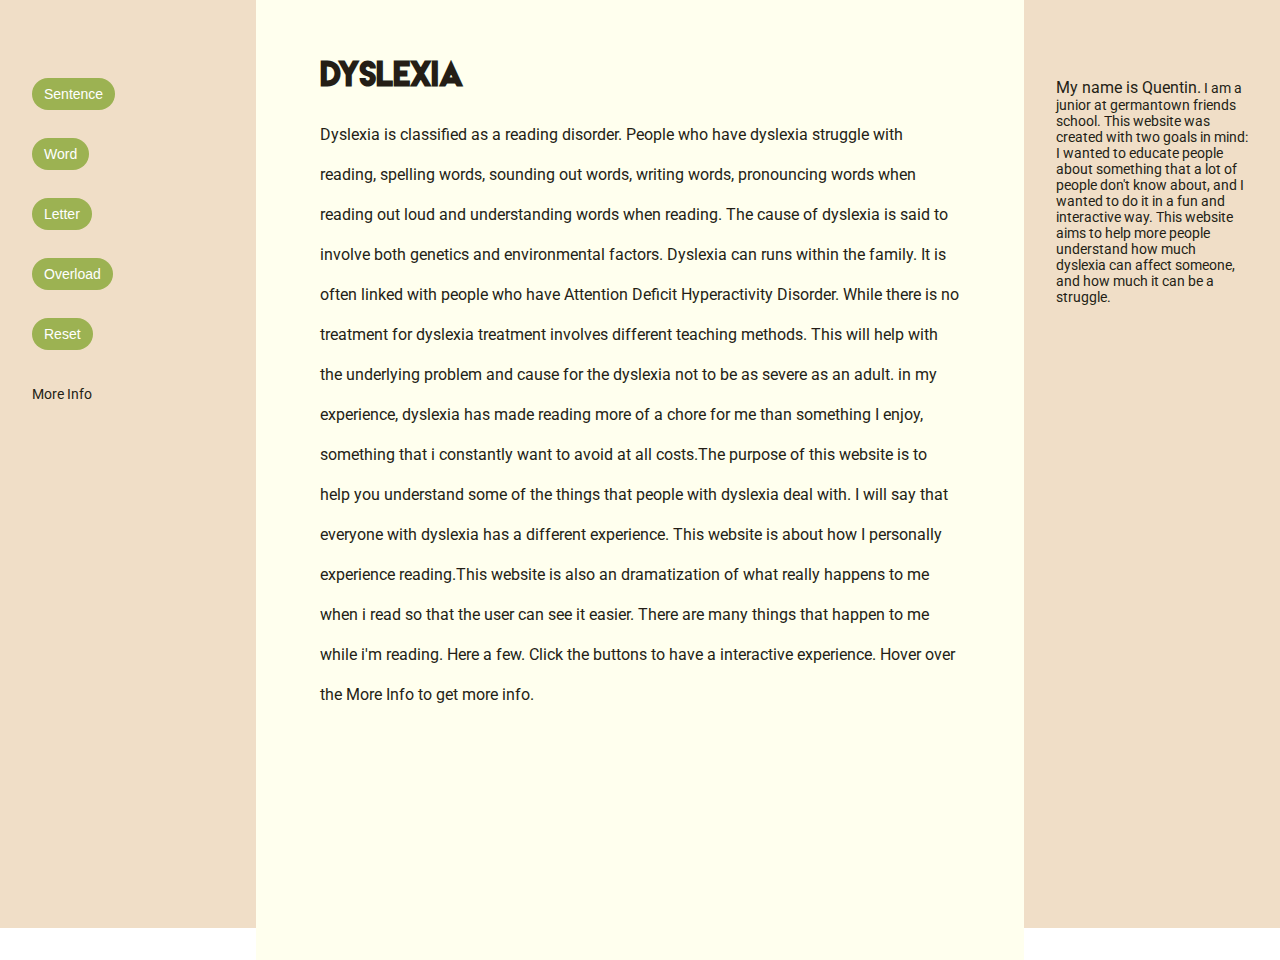
<file: index.html>
<!DOCTYPE html>
<html>
<head>
	<link href='https://fonts.googleapis.com/css?family=Roboto' rel='stylesheet' type='text/css'>
	<link rel="stylesheet" href="stylesheet.css" type="text/css" charset="utf-8" />
	<style> 
		header{
			background-color:black;
			color:white;
			text-align:center;
			padding:10px;
		}
		nav{
			line-height:60px;
			color:#241E16;
			background-color:#F0DEC7;
			font-size: 14px;
			height:800px;
			width:15%;
			float:left;
			padding:5% 2.5%;
			
		}
		aside{
			height:800px;
			color:#241E16;
			font-size: 14px;
			background-color:#F0DEC7;
			width:15%;
			float:right;
			padding:5% 2.5%;
			

		}
		section{
			background-color:#FFFFEE;
			line-height: 40px;
			color:#241E16;
			width:50%;
			height:800px;
			float:left;
			padding: 2.5% 5% 10% 5%;

		}
		div.test{ 
			background-color:gray;
			margin:20px;
			padding: 10px;
		}
		button{
			padding: 8px 12px ;
			font-size: 14px;
			text-align: center;
			cursor:pointer;
			outline: none;
			color:white;
			background-color:#9CB252;
			border:none;
			border-radius: 100px;
			
		}
		button:hover{background-color:#CBE86B; }
		
		button:active{
			background-color:#9CB252;
			transform: translateY(2px);

		}
		body
		{
			font-family: "Roboto";
			margin: 0;
			padding: 0;
		}

		div.dropdown {
	    position: relative;
	    display: inline-block;
	    }

		div.dropdown-content {
			display: none;
			position: absolute;
			line-height: 30px;
			font-size: 12px;
			background-color: #f9f9f9;
			min-width: 700px;
			box-shadow: 0px 8px 16px 0px;
			padding: 12px 16px;
		}

		div.dropdown:hover .dropdown-content {
	    display: block;
	    }
	</style>
</head>
<body onload="cache()">

<script>

	var myglobal;

	function cache()
	{
		myglobal = document.getElementById("change").innerHTML;
	
		//makes a global varible that can always be used. 
	}

	function function1(){
		var x = document.getElementById("change");
		x.style.fontSize= "12px"; 
		x.style.color="yellow";
		//changes style
	}


	function function2(){
		var str = document.getElementById("change").innerHTML; 
	    var res = str.replace("Dyslexia is classified as a reading disorder. People who have dyslexia struggle with reading, spelling words, sounding out words, writing words, pronouncing words when reading out loud and understanding words when reading. The cause of dyslexia is said to involve both genetics and environmental factors. Dyslexia can runs within the family. It is often linked with people who have Attention Deficit Hyperactivity Disorder. While there is no treatment for dyslexia treatment involves different teaching methods. This will help with the underlying problem and cause for the dyslexia not to be as severe as an   adult. in my experience, dyslexia has made reading more of a chore for me than something I enjoy, something that i constantly want to avoid at all costs.The purpose of this website is to help you understand some of the things that people with dyslexia deal with. I will say that everyone with dyslexia has a different experience. This website is about how I personally experience reading.This website is also an dramatization of what really happens to me when i read so that the user can see it easier. There are many things that happen to me while i'm reading. Here a few. Click the buttons to have a interactive experience. Hover over the More Info to get more info.", "so have for you the want with dyslexia words with understanding different is people There and to who things While can with writing website family. for  an as is People help severe has reading. also dramatization info all help are words, more interactive linked a problem the adult. words, reading and many Hover dyslexia to a more me buttons Deficit who to me when that experience. i both dyslexia that that experience. often about website understand to runs different pronouncing to people It when a info” Here have I This This said things is words, dyslexia underlying of really to teaching be will easier. deal a experience, at a made is to The what user as is to Dyslexia experience read can while Dyslexia has sounding out costs.The more reading. few. is factors. an some treatment website it within struggle of as something Click in Attention treatment is not of constantly say dyslexia reading, over me disorder. my avoid personally than chore will happens the reading that see enjoy, I of genetics cause out and I words when get everyone involve Disorder. there Hyperactivity of how i the loud with environmental with. the dyslexia reading with something reading.This have purpose spelling involves the this classified for that cause dyslexia methods. no happen the i'm.");
	    document.getElementById("change").innerHTML = res;
	    //replaces text
	}

	function function3(){
		var str = document.getElementById("change").innerHTML;
		var res = str.replace(/as/g,"has");
		res = res.replace(/can/g,"ran");
		document.getElementById("change").innerHTML = res;
		//replaces words with simalar 
	}

	function function4(){
		var str = document.getElementById("change").innerHTML;
		var res = str.replace(/p/g,"q");
		res = res.replace(/g/g,"j");
		document.getElementById("change").innerHTML = res;
		//replaces letters with simmlar
	}
		function function5(){
			var x = document.getElementById("change");
			x.innerHTML = myglobal;
			x.style.fontSize= null; 
			x.style.color= null;

		//resets back to defuat 
	}
</script>

	<nav>
		<button type="button" onclick="function2()" title="click me" > Sentence </button>
		<br>
		<button type="button" onclick="function3()" title="click me"> Word </button>
		<br>
		<button type="button" onclick="function4()" title="click me"> Letter</button>
		<br>
		<button type="button" onclick="function1()" title="click me">Overload</button>
		<br>
		<button type="button" onclick="function5()" title="click me"> Reset</button>
		<br>
		<div class="dropdown">
			More Info
			<div class="dropdown-content">
				<p> 
					Sentence<br>
					Usually when reading a sentence or paragraph, the words within the sentence will become jumbled around, ending up out of order. This makes it so I have to reread a sentence multiple times until I understand it. This also makes it so I have to read much slower, so that fewer words in the sentence become jumbled up.<br>
					Word<br>
					When reading similar words, they tend to get switched in my head constantly. Similar words are always substituting for one another in my head. Simple words like "does" become "goes" or "and" becomes "an" or "land." <br>
					Letter<br>
					Just like words, letters that look or sound similar in my head will switch with each other. When I'm reading, instead of seeing a P or a G, I might see a Q or a J.<br>
					Overload<br>
					Reading for long amounts of time is something that I cannot do. Because of the difficulty I have with reading, I can only read in short segments without becoming flustered and getting a headache. The reason the text becomes a bright yellow is to help simulate how overwhelming and flustering reading can be sometimes for me. Try reading the entire paragraph without feeling flustered.<br> 
				</p>
		</div>
	</nav>

	<section>
		<h1 style="font-family:'lemonmilkregular';">DYSLEXIA</h1>
		<p id="change">
			Dyslexia is classified as a reading disorder. People who have dyslexia struggle with reading, spelling words, sounding out words, writing words, pronouncing words when reading out loud and understanding words when reading. The cause of dyslexia is said to involve both genetics and environmental factors. Dyslexia can runs within the family. It is often linked with people who have Attention Deficit Hyperactivity Disorder. While there is no treatment for dyslexia treatment involves different teaching methods. This will help with the underlying problem and cause for the dyslexia not to be as severe as an   adult. in my experience, dyslexia has made reading more of a chore for me than something I enjoy, something that i constantly want to avoid at all costs.The purpose of this website is to help you understand some of the things that people with dyslexia deal with. I will say that everyone with dyslexia has a different experience. This website is about how I personally experience reading.This website is also an dramatization of what really happens to me when i read so that the user can see it easier. There are many things that happen to me while i'm reading. Here a few. Click the buttons to have a interactive experience. Hover over the More Info to get more info.
			

</p>
	</section>

	<aside>
		<p id="lol"> <span style="font-size:16px;">My name is Quentin.</span> I am a junior at germantown friends school. This website was created with two goals in mind: I wanted to educate people about something that a lot of people don't know about, and I wanted to do it in a fun and interactive way. This website aims to help more people understand how much dyslexia can affect someone, and how much it can be a struggle.</p>
	</aside>

</body>
</html>
</file>
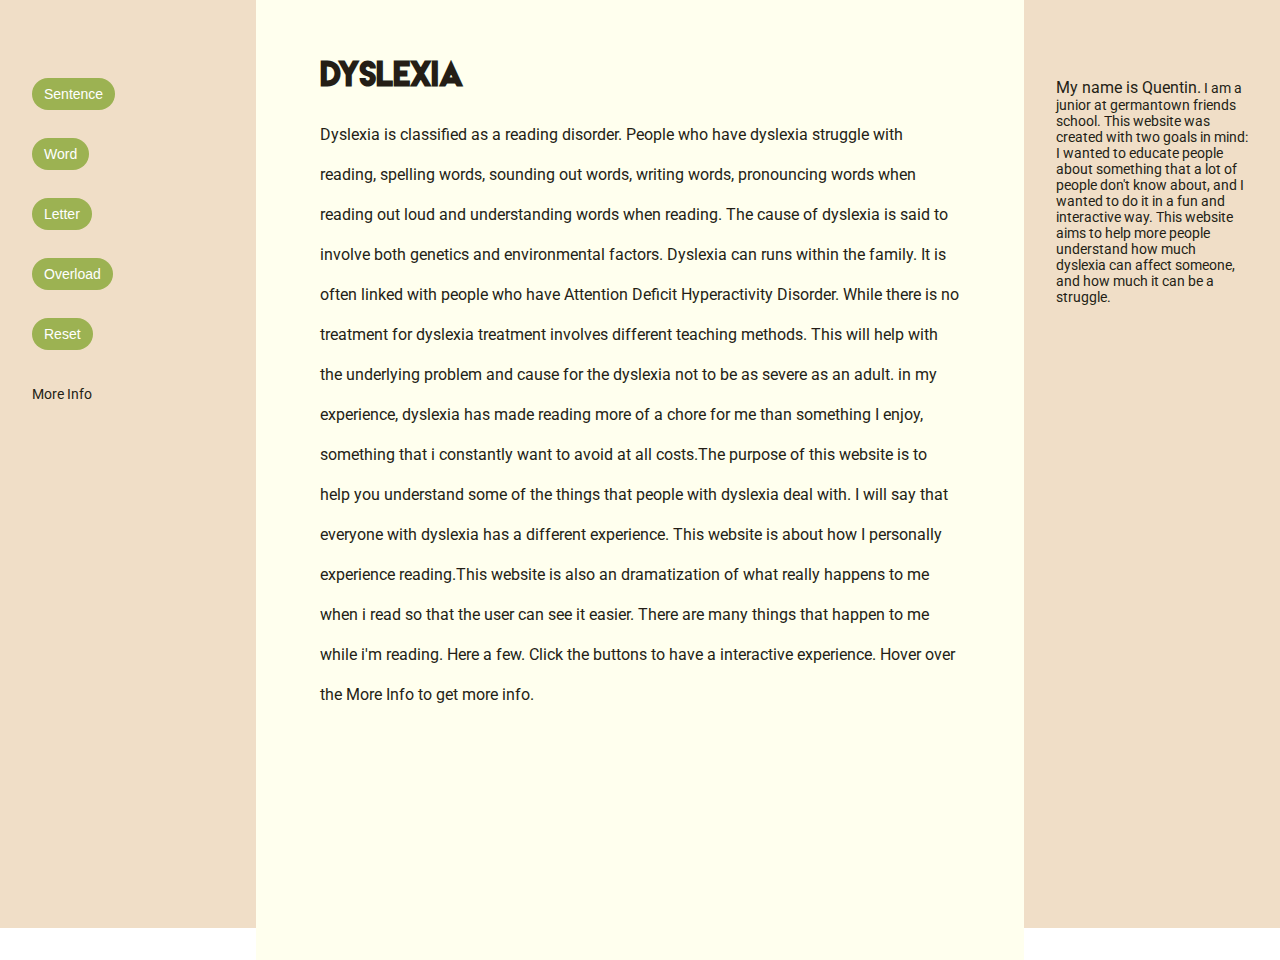
<file: 2ndwebsite.html>
<!DOCTYPE html>
<html>
<head>
	<link href='https://fonts.googleapis.com/css?family=Roboto' rel='stylesheet' type='text/css'>
	<link rel="stylesheet" href="stylesheet.css" type="text/css" charset="utf-8" />
	<style> 
		header{
			background-color:black;
			color:white;
			text-align:center;
			padding:10px;
		}
		nav{
			line-height:60px;
			color:#241E16;
			background-color:#F0DEC7;
			font-size: 14px;
			height:800px;
			width:15%;
			float:left;
			padding:5% 2.5%;
			
		}
		aside{
			height:800px;
			color:#241E16;
			font-size: 14px;
			background-color:#F0DEC7;
			width:15%;
			float:right;
			padding:5% 2.5%;
			

		}
		section{
			background-color:#FFFFEE;
			line-height: 40px;
			color:#241E16;
			width:50%;
			height:800px;
			float:left;
			padding: 2.5% 5% 10% 5%;

		}
		div.test{ 
			background-color:gray;
			margin:20px;
			padding: 10px;
		}
		button{
			padding: 8px 12px ;
			font-size: 14px;
			text-align: center;
			cursor:pointer;
			outline: none;
			color:white;
			background-color:#9CB252;
			border:none;
			border-radius: 100px;
			
		}
		button:hover{background-color:#CBE86B; }
		
		button:active{
			background-color:#9CB252;
			transform: translateY(2px);

		}
		body
		{
			font-family: "Roboto";
			margin: 0;
			padding: 0;
		}

		div.dropdown {
	    position: relative;
	    display: inline-block;
	    }

		div.dropdown-content {
			display: none;
			position: absolute;
			line-height: 30px;
			font-size: 12px;
			background-color: #f9f9f9;
			min-width: 700px;
			box-shadow: 0px 8px 16px 0px;
			padding: 12px 16px;
		}

		div.dropdown:hover .dropdown-content {
	    display: block;
	    }
	</style>
</head>
<body onload="cache()">

<script>

	var myglobal;

	function cache()
	{
		myglobal = document.getElementById("change").innerHTML;
	
		//makes a global varible that can always be used. 
	}

	function function1(){
		var x = document.getElementById("change");
		x.style.fontSize= "12px"; 
		x.style.color="yellow";
		//changes style
	}


	function function2(){
		var str = document.getElementById("change").innerHTML; 
	    var res = str.replace("Dyslexia is classified as a reading disorder. People who have dyslexia struggle with reading, spelling words, sounding out words, writing words, pronouncing words when reading out loud and understanding words when reading. The cause of dyslexia is said to involve both genetics and environmental factors. Dyslexia can runs within the family. It is often linked with people who have Attention Deficit Hyperactivity Disorder. While there is no treatment for dyslexia treatment involves different teaching methods. This will help with the underlying problem and cause for the dyslexia not to be as severe as an   adult. in my experience, dyslexia has made reading more of a chore for me than something I enjoy, something that i constantly want to avoid at all costs.The purpose of this website is to help you understand some of the things that people with dyslexia deal with. I will say that everyone with dyslexia has a different experience. This website is about how I personally experience reading.This website is also an dramatization of what really happens to me when i read so that the user can see it easier. There are many things that happen to me while i'm reading. Here a few. Click the buttons to have a interactive experience. Hover over the More Info to get more info.", "so have for you the want with dyslexia words with understanding different is people There and to who things While can with writing website family. for  an as is People help severe has reading. also dramatization info all help are words, more interactive linked a problem the adult. words, reading and many Hover dyslexia to a more me buttons Deficit who to me when that experience. i both dyslexia that that experience. often about website understand to runs different pronouncing to people It when a info” Here have I This This said things is words, dyslexia underlying of really to teaching be will easier. deal a experience, at a made is to The what user as is to Dyslexia experience read can while Dyslexia has sounding out costs.The more reading. few. is factors. an some treatment website it within struggle of as something Click in Attention treatment is not of constantly say dyslexia reading, over me disorder. my avoid personally than chore will happens the reading that see enjoy, I of genetics cause out and I words when get everyone involve Disorder. there Hyperactivity of how i the loud with environmental with. the dyslexia reading with something reading.This have purpose spelling involves the this classified for that cause dyslexia methods. no happen the i'm.");
	    document.getElementById("change").innerHTML = res;
	    //replaces text
	}

	function function3(){
		var str = document.getElementById("change").innerHTML;
		var res = str.replace(/as/g,"has");
		res = res.replace(/can/g,"ran");
		document.getElementById("change").innerHTML = res;
		//replaces words with simalar 
	}

	function function4(){
		var str = document.getElementById("change").innerHTML;
		var res = str.replace(/p/g,"q");
		res = res.replace(/g/g,"j");
		document.getElementById("change").innerHTML = res;
		//replaces letters with simmlar
	}
		function function5(){
			var x = document.getElementById("change");
			x.innerHTML = myglobal;
			x.style.fontSize= null; 
			x.style.color= null;

		//resets back to defuat 
	}
</script>

	<nav>
		<button type="button" onclick="function2()" title="click me" > Sentence </button>
		<br>
		<button type="button" onclick="function3()" title="click me"> Word </button>
		<br>
		<button type="button" onclick="function4()" title="click me"> Letter</button>
		<br>
		<button type="button" onclick="function1()" title="click me">Overload</button>
		<br>
		<button type="button" onclick="function5()" title="click me"> Reset</button>
		<br>
		<div class="dropdown">
			More Info
			<div class="dropdown-content">
				<p> 
					Sentence<br>
					Usually when reading a sentence or paragraph, the words within the sentence will become jumbled around, ending up out of order. This makes it so I have to reread a sentence multiple times until I understand it. This also makes it so I have to read much slower, so that fewer words in the sentence become jumbled up.<br>
					Word<br>
					When reading similar words, they tend to get switched in my head constantly. Similar words are always substituting for one another in my head. Simple words like "does" become "goes" or "and" becomes "an" or "land." <br>
					Letter<br>
					Just like words, letters that look or sound similar in my head will switch with each other. When I'm reading, instead of seeing a P or a G, I might see a Q or a J.<br>
					Overload<br>
					Reading for long amounts of time is something that I cannot do. Because of the difficulty I have with reading, I can only read in short segments without becoming flustered and getting a headache. The reason the text becomes a bright yellow is to help simulate how overwhelming and flustering reading can be sometimes for me. Try reading the entire paragraph without feeling flustered.<br> 
				</p>
		</div>
	</nav>

	<section>
		<h1 style="font-family:'lemonmilkregular';">DYSLEXIA</h1>
		<p id="change">
			Dyslexia is classified as a reading disorder. People who have dyslexia struggle with reading, spelling words, sounding out words, writing words, pronouncing words when reading out loud and understanding words when reading. The cause of dyslexia is said to involve both genetics and environmental factors. Dyslexia can runs within the family. It is often linked with people who have Attention Deficit Hyperactivity Disorder. While there is no treatment for dyslexia treatment involves different teaching methods. This will help with the underlying problem and cause for the dyslexia not to be as severe as an   adult. in my experience, dyslexia has made reading more of a chore for me than something I enjoy, something that i constantly want to avoid at all costs.The purpose of this website is to help you understand some of the things that people with dyslexia deal with. I will say that everyone with dyslexia has a different experience. This website is about how I personally experience reading.This website is also an dramatization of what really happens to me when i read so that the user can see it easier. There are many things that happen to me while i'm reading. Here a few. Click the buttons to have a interactive experience. Hover over the More Info to get more info.
			

</p>
	</section>

	<aside>
		<p id="lol"> <span style="font-size:16px;">My name is Quentin.</span> I am a junior at germantown friends school. This website was created with two goals in mind: I wanted to educate people about something that a lot of people don't know about, and I wanted to do it in a fun and interactive way. This website aims to help more people understand how much dyslexia can affect someone, and how much it can be a struggle.</p>
	</aside>

</body>
</html>
</file>
<file: stylesheet.css>
/* Generated by Font Squirrel (http://www.fontsquirrel.com) on January 28, 2016 */



@font-face {
    font-family: 'lemonmilkregular';
    src: url('lemonmilk-webfont.eot');
    src: url('lemonmilk-webfont.eot?#iefix') format('embedded-opentype'),
         url('lemonmilk-webfont.woff2') format('woff2'),
         url('lemonmilk-webfont.woff') format('woff'),
         url('lemonmilk-webfont.ttf') format('truetype'),
         url('lemonmilk-webfont.svg#lemonmilkregular') format('svg');
    font-weight: normal;
    font-style: normal;

}
</file>
